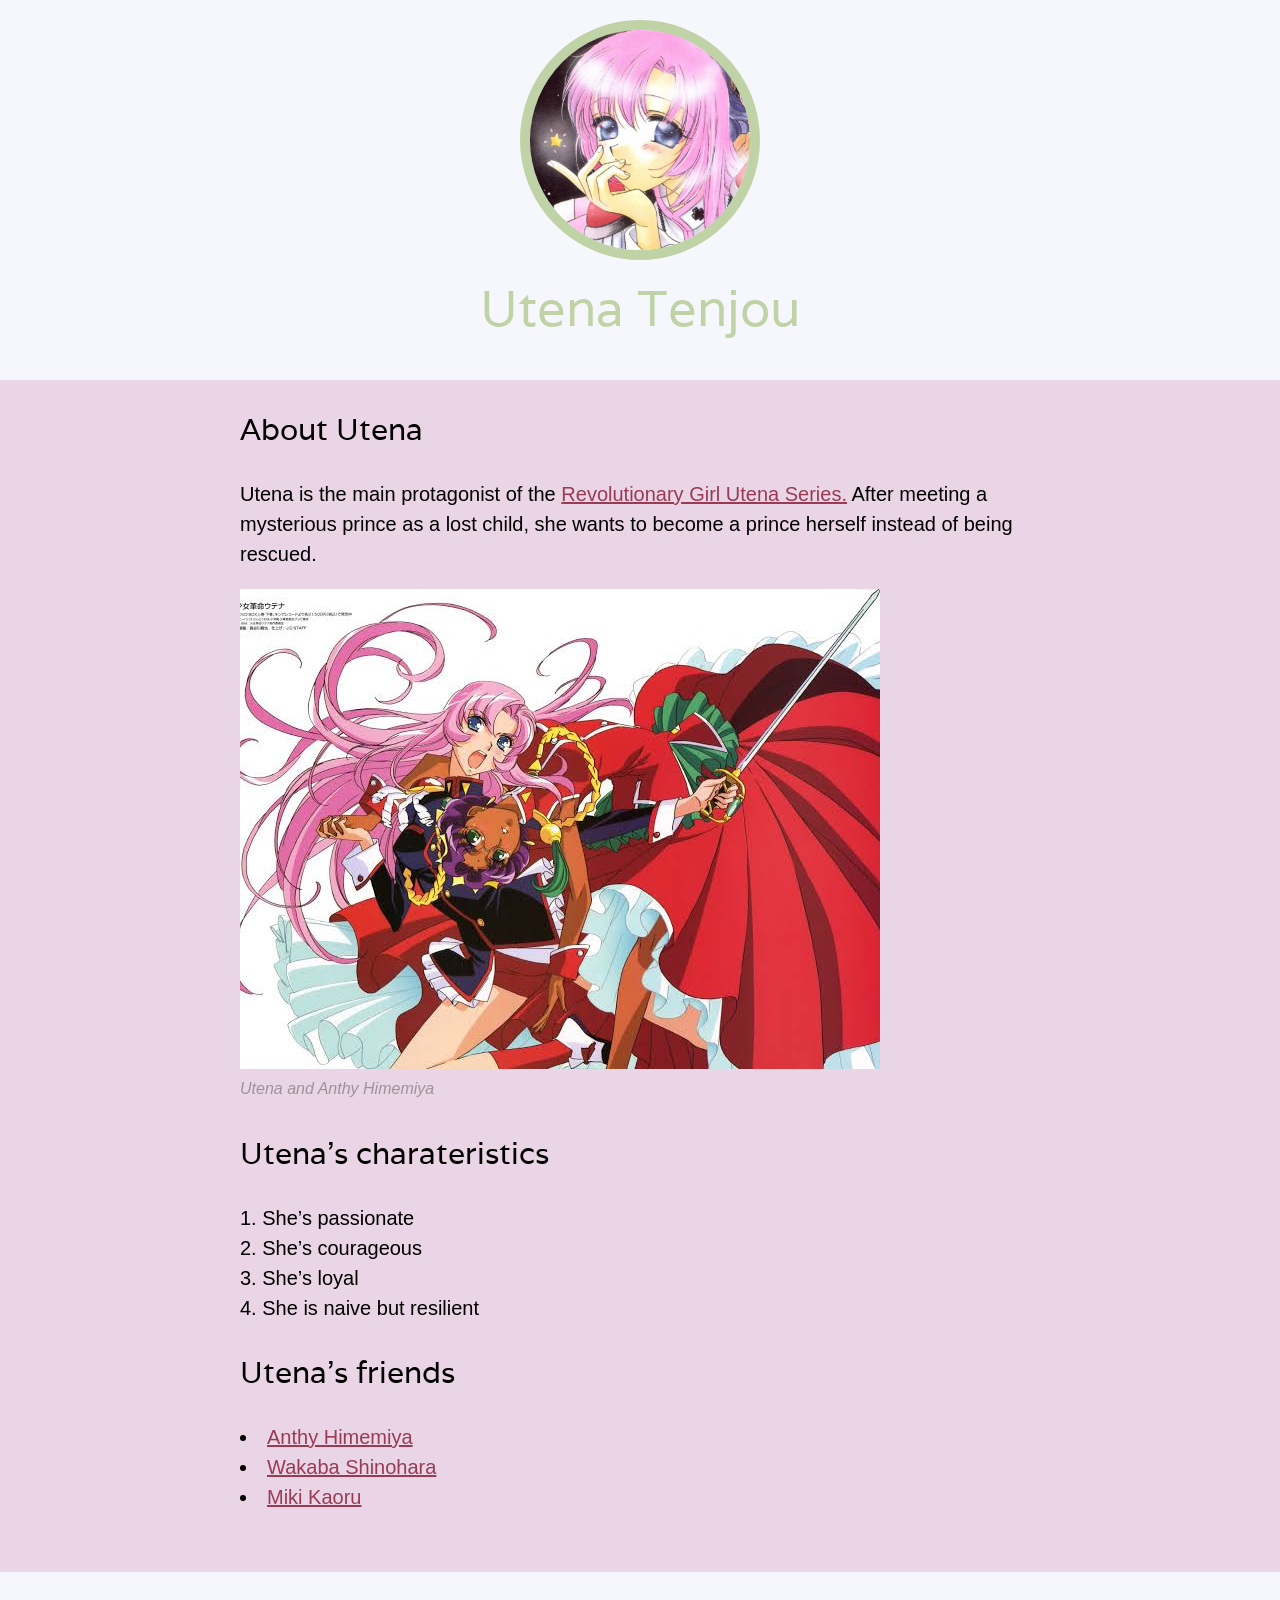
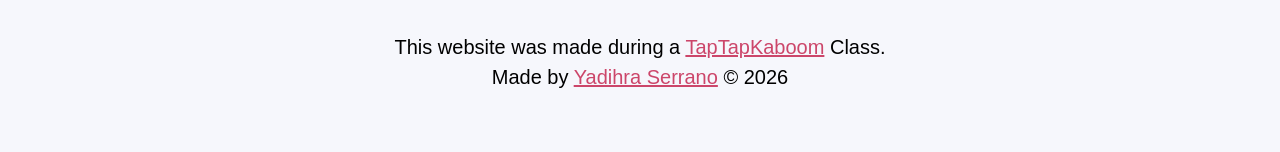
<file: index.html>
<!doctype html>
<html>
  <head>
    <meta charset="UTF-8" />
    <meta
      name="viewport"
      content="width=device-width, user-scalable=no, initial-scale=1.0"
    />
    <title>Utena Tenjou</title>
    <link rel="icon" href="./img/utena-icon.png" />
    <link rel="stylesheet" href="./css/style.css?v=2" />
  </head>
  <body>
    <!-- header -->
    <header>
      <img src="./img/utena-pfp.jpg" alt="Utena Tenjou&#39;s profile picture" />
      <h1>Utena Tenjou</h1>
    </header>
    <!-- main -->
    <main>
      <h2>About Utena</h2>
      <p>
        Utena is the main protagonist of the
        <a
          href="https://en.wikipedia.org/wiki/Revolutionary_Girl_Utena"
          target="_blank"
        >
          Revolutionary Girl Utena Series.</a
        >
        After meeting a mysterious prince as a lost child, she wants to become a
        prince herself instead of being rescued.
      </p>
      <img src="./img/utena-about.jpg" alt="About Utena" />
      <p class="caption">Utena and Anthy Himemiya</p>
      <h2>Utena&rsquo;s charateristics</h2>
      <ol>
        <li>She&rsquo;s passionate</li>
        <li>She&rsquo;s courageous</li>
        <li>She&rsquo;s loyal</li>
        <li>She is naive but resilient</li>
      </ol>
      <h2>Utena&rsquo;s friends</h2>
      <ul>
        <li>
          <a href="./anthy.html">Anthy Himemiya</a>
        </li>
        <li>
          <a
            href="https://utena.fandom.com/wiki/Wakaba_Shinohara"
            target="_blank"
            >Wakaba Shinohara</a
          >
        </li>
        <li>
          <a href="https://utena.fandom.com/wiki/Miki_Kaoru" target="_blank"
            >Miki Kaoru</a
          >
        </li>
      </ul>
    </main>
    <!-- footer -->
    <footer>
      <div class="content">
        <p>
          This website was made during a
          <a href="https://www.taptapkaboom.com" target="_blank"
            >TapTapKaboom</a
          >
          Class. <br />
          Made by
          <a href="https://github.com/yserrano0641" target="_blank"
            >Yadihra Serrano</a
          >
          &#169; 2026
        </p>
      </div>
    </footer>
  </body>
</html>
</file>
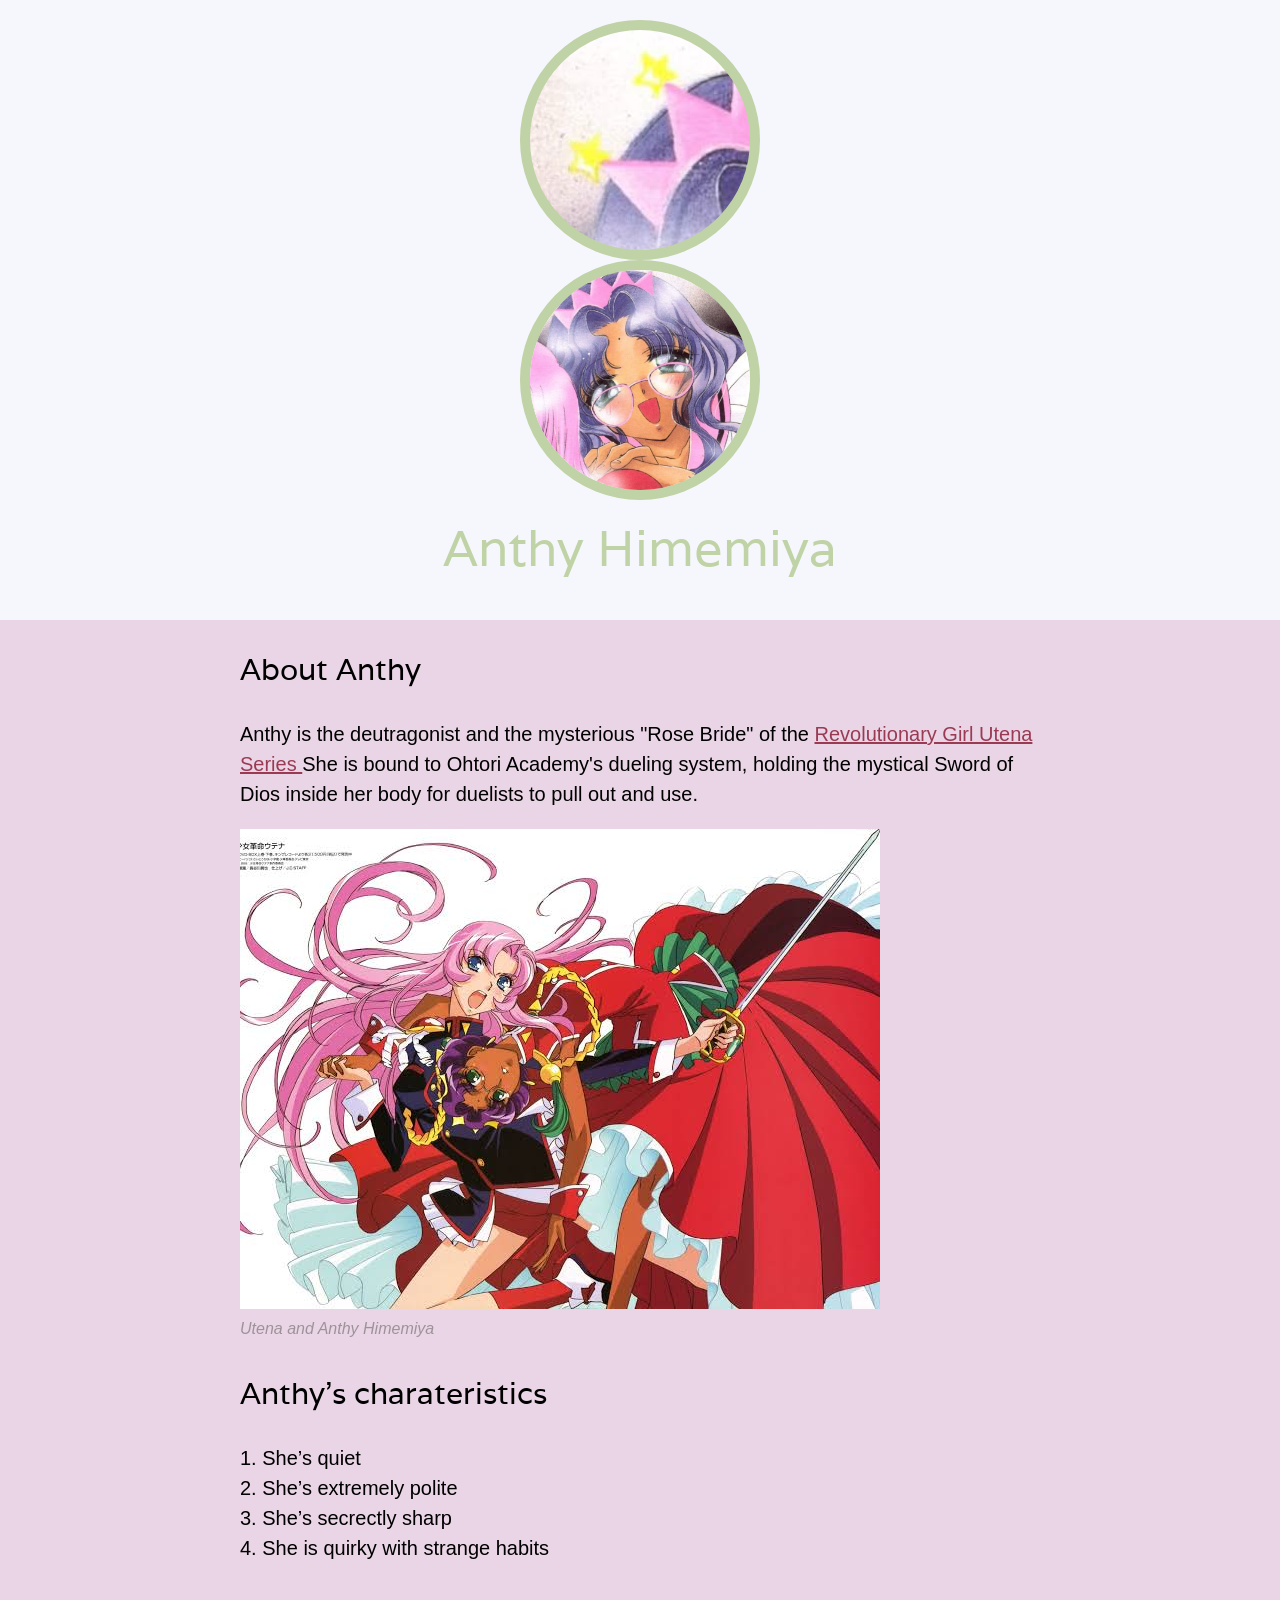
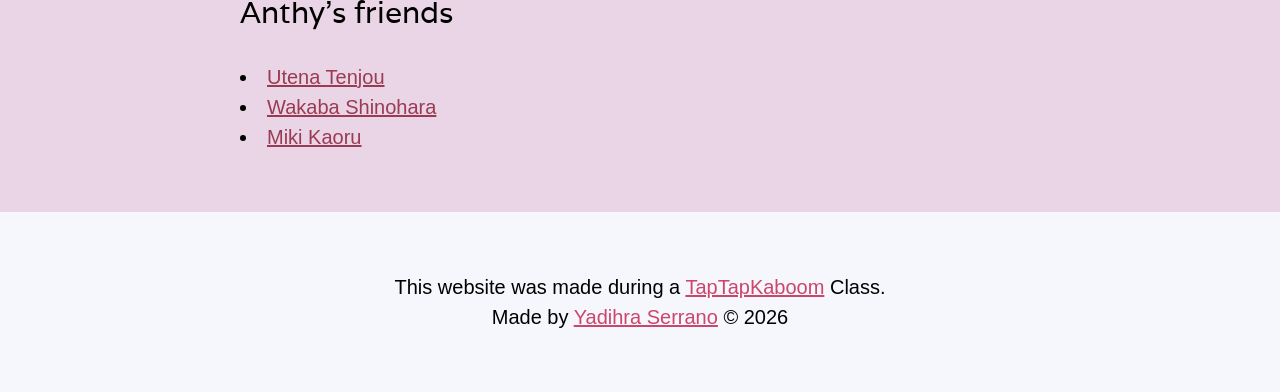
<file: anthy.html>
<!doctype html>
<html>
  <head>
    <meta charset="UTF-8" />
    <meta
      name="viewport"
      content="width=device-width, user-scalable=no, initial-scale=1.0"
    />
    <title>Anthy Himemiya</title>
    <link rel="icon" href="./img/anthy-icon.jpg" />
    <link rel="stylesheet" href="./css/style.css?v=2" />
  </head>
  <body>
    <!-- header -->
    <header>
      <div class="pfp anthy"></div>
      <img
        src="./img/anthy-pfp.jpg"
        alt="anthy himemiya&#39;s profile picture"
      />
      <h1>Anthy Himemiya</h1>
    </header>
    <!-- main -->
    <main>
      <h2>About Anthy</h2>
      <p>
        Anthy is the deutragonist and the mysterious "Rose Bride" of the
        <a
          href="https://en.wikipedia.org/wiki/Revolutionary_Girl_Utena"
          target="_blank"
        >
          Revolutionary Girl Utena Series
        </a>
        She is bound to Ohtori Academy's dueling system, holding the mystical
        Sword of Dios inside her body for duelists to pull out and use.
      </p>
      <img src="./img/utena-about.jpg" alt="About Utena" />
      <p class="caption">Utena and Anthy Himemiya</p>
      <h2>Anthy&rsquo;s charateristics</h2>
      <ol>
        <li>She&rsquo;s quiet</li>
        <li>She&rsquo;s extremely polite</li>
        <li>She&rsquo;s secrectly sharp</li>
        <li>She is quirky with strange habits</li>
      </ol>
      <h2>Anthy&rsquo;s friends</h2>
      <ul>
        <li>
          <a href="./index.html">Utena Tenjou</a>
        </li>
        <li>
          <a
            href="https://utena.fandom.com/wiki/Wakaba_Shinohara"
            target="_blank"
            >Wakaba Shinohara</a
          >
        </li>
        <li>
          <a href="https://utena.fandom.com/wiki/Miki_Kaoru" target="_blank"
            >Miki Kaoru</a
          >
        </li>
      </ul>
    </main>
    <!-- footer -->
    <footer>
      <div class="content">
        <p>
          This website was made during a
          <a href="https://www.taptapkaboom.com" target="_blank"
            >TapTapKaboom</a
          >
          Class. <br />
          Made by
          <a href="https://github.com/yserrano0641" target="_blank"
            >Yadihra Serrano</a
          >
          &#169; 2026
        </p>
      </div>
    </footer>
  </body>
</html>
</file>
<file: css/style.css>
@import url("https://fonts.googleapis.com/css2?family=Varela&display=swap");

body {
  background-color: #ead5e6;
  font-family: Arial, Helvetica, sans-serif;
  font-size: 20px;
}

html,
body {
  margin: 0;
  padding: 0;
}

p,
ul,
ol {
  font-size: 20px;
  line-height: 30px;
}

ul,
ol {
  padding: 0;
  list-style-position: inside;
}

a,
a:visited {
  color: #9a3b53;
}

a:hover {
  color: rgb(51, 23, 25);
}

a:active {
  color: rgb(73, 43, 60);
}

p.caption {
  font-size: 16px;
  color: rgb(158, 146, 154);
  font-style: oblique;
  margin: 0;
}

header {
  text-align: center;
  background-color: #f6f7fc;
  padding: 20px;
}

header .pfp.anthy {
  width: 220px;
  height: 220px;
  border: 10px solid #c0d3a6;
  border-radius: 50%;
  background-image: url(./../img/anthy-pfp.jpg);
  background-repeat: no-repeat;
  background-position: 0 0;
  margin: 0 auto;
}

header img {
  width: 220px;
  height: 220px;
  border: 10px solid #c0d3a6;
  border-radius: 50%;
}

h1 {
  font-family: "Varela", sans-serif;
  font-weight: 400;
  font-style: normal;
  font-size: 50px;
  margin: 10px 0 20px 0;
  color: #c0d3a6;
}

@media (max-width: 600px) {
  h1 {
    font-size: 40px;
  }
  h2 {
    font-size: 40px;
  }
}

h2 {
  font-family: "Varela", sans-serif;
  font-weight: 400;
  font-style: normal;
  font-size: 30px;
  margin: 30px 0;
}
main {
  max-width: 800px;
  margin: 0 auto;
  padding: 0 20px;
}

main img {
  max-width: 100%;
}

/* footer */
footer {
  background-color: #f6f7fc;
  padding: 40px;
  text-align: center;
  margin-top: 60px;
}

footer .content {
  max-width: 800px;
  margin: 0 auto;
}

footer a,
footer a:visited {
  color: rgb(204, 70, 106);
}

footer a:hover {
  color: #9a3b53;
}

@media (max-width: 600px) {
  footer p {
    font-size: 16px;
  }
}
</file>
